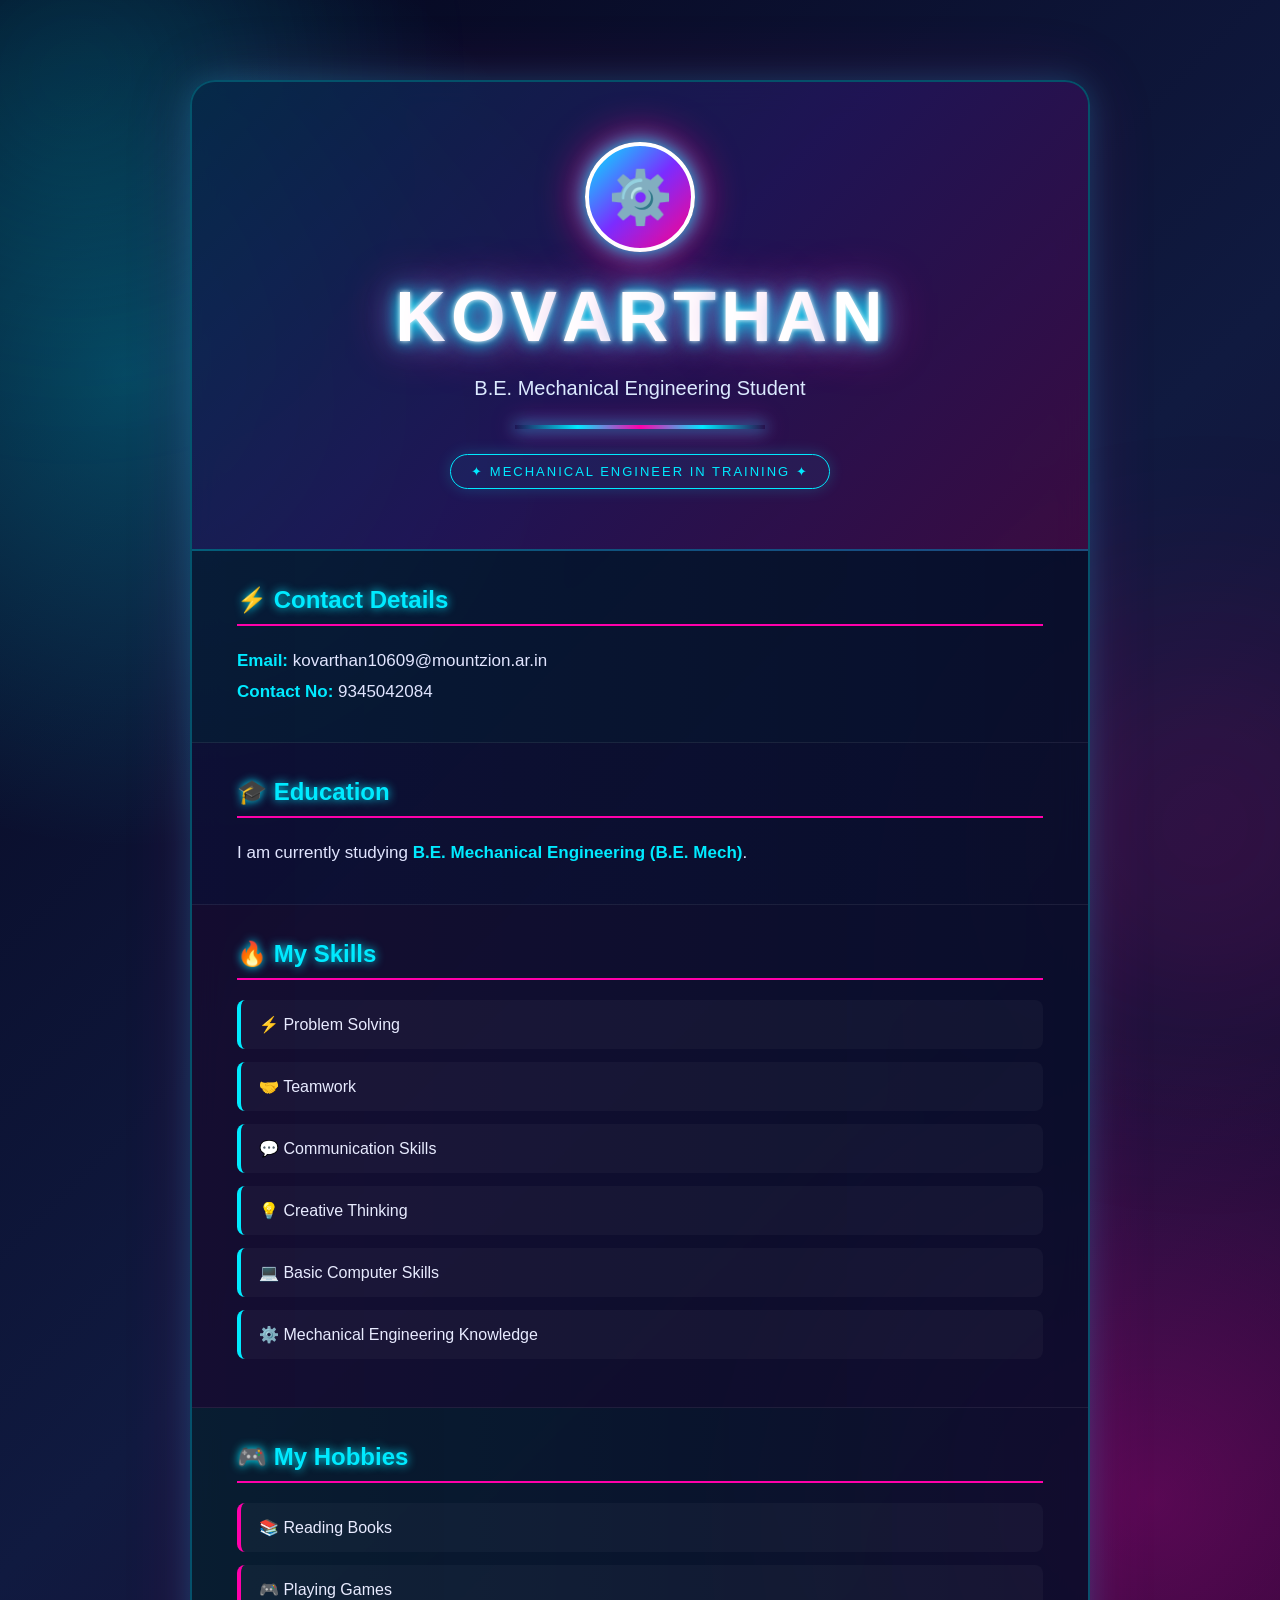
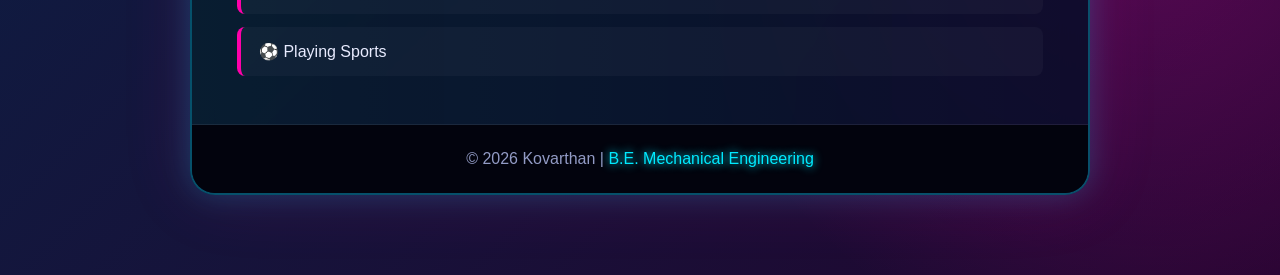
<file: index.html>
<!DOCTYPE html>
<html lang="en">
<head>
    <meta charset="UTF-8">
    <meta name="viewport" content="width=device-width, initial-scale=1.0">

    <title>Kovarthan - Anime Profile</title>

    <!-- External CSS -->
    <link rel="stylesheet" href="style.css">
</head>

<body>

    <div class="profile">

        <!-- Header -->
        <div class="header">

            <div class="avatar">⚙️</div>

            <!-- Jumping Name -->
            <h1 class="name">
                <span>K</span>
                <span>O</span>
                <span>V</span>
                <span>A</span>
                <span>R</span>
                <span>T</span>
                <span>H</span>
                <span>A</span>
                <span>N</span>
            </h1>

            <p>B.E. Mechanical Engineering Student</p>

            <div class="anime-line"></div>

            <div class="tag">
                ✦ MECHANICAL ENGINEER IN TRAINING ✦
            </div>

        </div>


        <!-- Contact -->
        <div class="section contact">

            <h2>⚡ Contact Details</h2>

            <p>
                <strong>Email:</strong>
                kovarthan10609@mountzion.ar.in
            </p>

            <p>
                <strong>Contact No:</strong>
                9345042084
            </p>

        </div>


        <!-- Education -->
        <div class="section education">

            <h2>🎓 Education</h2>

            <p>
                I am currently studying
                <strong>B.E. Mechanical Engineering (B.E. Mech)</strong>.
            </p>

        </div>


        <!-- Skills -->
        <div class="section skills">

            <h2>🔥 My Skills</h2>

            <ul>
                <li>⚡ Problem Solving</li>
                <li>🤝 Teamwork</li>
                <li>💬 Communication Skills</li>
                <li>💡 Creative Thinking</li>
                <li>💻 Basic Computer Skills</li>
                <li>⚙️ Mechanical Engineering Knowledge</li>
            </ul>

        </div>


        <!-- Hobbies -->
        <div class="section hobbies">

            <h2>🎮 My Hobbies</h2>

            <ul>
                <li>📚 Reading Books</li>
                <li>🎮 Playing Games</li>
                <li>⚽ Playing Sports</li>
            </ul>

        </div>


        <!-- Footer -->
        <div class="footer">

            <p>
                © 2026 Kovarthan |
                <span>B.E. Mechanical Engineering</span>
            </p>

        </div>

    </div>

</body>
</html>
</file>
<file: style.css>
/* ==============================
   BASIC RESET
================================ */

* {
    margin: 0;
    padding: 0;
    box-sizing: border-box;
    font-family: Arial, sans-serif;
}


/* ==============================
   BODY
================================ */

body {
    min-height: 100vh;
    padding: 30px;

    color: white;

    background:
        radial-gradient(
            circle at 10% 20%,
            #00eaff44,
            transparent 25%
        ),
        radial-gradient(
            circle at 90% 80%,
            #ff00aa44,
            transparent 25%
        ),
        linear-gradient(
            135deg,
            #05051c,
            #101a40,
            #22052f
        );

    overflow-x: hidden;
}


/* ==============================
   GLOWING BACKGROUND
================================ */

body::before {
    content: "";

    position: fixed;

    width: 350px;
    height: 350px;

    background: #00eaff;

    border-radius: 50%;

    filter: blur(130px);

    opacity: 0.18;

    top: -100px;
    left: -100px;

    animation: floatingLight 5s infinite alternate;

    z-index: -1;
}


body::after {
    content: "";

    position: fixed;

    width: 350px;
    height: 350px;

    background: #ff0088;

    border-radius: 50%;

    filter: blur(130px);

    opacity: 0.18;

    bottom: -100px;
    right: -100px;

    animation: floatingLight 6s infinite alternate-reverse;

    z-index: -1;
}


@keyframes floatingLight {

    from {
        transform: translateY(0) scale(1);
    }

    to {
        transform: translateY(-70px) scale(1.2);
    }
}


/* ==============================
   PROFILE CARD
================================ */

.profile {
    width: 90%;
    max-width: 900px;

    margin: 50px auto;

    background: rgba(8, 13, 40, 0.85);

    backdrop-filter: blur(15px);

    border-radius: 25px;

    overflow: hidden;

    border: 2px solid rgba(0, 234, 255, 0.3);

    box-shadow:
        0 0 30px #00eaff33,
        0 0 70px #ff00aa22;
}


/* ==============================
   HEADER
================================ */

.header {
    text-align: center;

    padding: 60px 20px;

    background:
        linear-gradient(
            135deg,
            #00c6ff22,
            #7b2cff33,
            #ff009933
        );

    border-bottom: 2px solid #00eaff44;
}


/* ==============================
   AVATAR
================================ */

.avatar {
    width: 110px;
    height: 110px;

    margin: 0 auto 25px;

    display: flex;

    align-items: center;
    justify-content: center;

    border-radius: 50%;

    font-size: 52px;

    background:
        linear-gradient(
            135deg,
            #00eaff,
            #7b2cff,
            #ff0088
        );

    border: 4px solid white;

    box-shadow:
        0 0 20px #00eaff,
        0 0 45px #ff0088;

    animation: avatarBounce 2s infinite;
}


@keyframes avatarBounce {

    0%,
    100% {
        transform: translateY(0) rotate(0);
    }

    50% {
        transform: translateY(-15px) rotate(5deg);
    }
}


/* ==============================
   JUMPING NAME
================================ */

.name {
    display: flex;

    justify-content: center;

    flex-wrap: wrap;

    gap: 3px;
}


.name span {
    display: inline-block;

    font-size: clamp(42px, 8vw, 70px);

    font-weight: bold;

    letter-spacing: 2px;

    color: white;

    text-shadow:
        0 0 5px white,
        0 0 15px #00eaff,
        0 0 30px #00eaff,
        0 0 50px #ff00aa;

    animation: letterJump 1.5s infinite;
}


/* Each letter jumps separately */

.name span:nth-child(1) {
    animation-delay: 0s;
}

.name span:nth-child(2) {
    animation-delay: 0.1s;
}

.name span:nth-child(3) {
    animation-delay: 0.2s;
}

.name span:nth-child(4) {
    animation-delay: 0.3s;
}

.name span:nth-child(5) {
    animation-delay: 0.4s;
}

.name span:nth-child(6) {
    animation-delay: 0.5s;
}

.name span:nth-child(7) {
    animation-delay: 0.6s;
}

.name span:nth-child(8) {
    animation-delay: 0.7s;
}

.name span:nth-child(9) {
    animation-delay: 0.8s;
}


@keyframes letterJump {

    0%,
    100% {
        transform: translateY(0);
        color: white;
    }

    30% {
        transform: translateY(-25px) rotate(-4deg);
        color: #00eaff;
    }

    60% {
        transform: translateY(0);
        color: white;
    }
}


/* ==============================
   SUBTITLE
================================ */

.header p {
    margin-top: 20px;

    font-size: 20px;

    color: #dceaff;

    animation: subtitleBounce 2s infinite;
}


@keyframes subtitleBounce {

    0%,
    100% {
        transform: translateY(0);
    }

    50% {
        transform: translateY(-8px);
    }
}


/* ==============================
   ANIME LINE
================================ */

.anime-line {
    width: 250px;
    height: 4px;

    margin: 25px auto;

    background:
        linear-gradient(
            90deg,
            transparent,
            #00eaff,
            #ff00aa,
            #00eaff,
            transparent
        );

    box-shadow:
        0 0 15px #00eaff,
        0 0 25px #ff00aa;

    animation: lineGlow 2s infinite alternate;
}


@keyframes lineGlow {

    from {
        opacity: 0.5;
        transform: scaleX(0.7);
    }

    to {
        opacity: 1;
        transform: scaleX(1);
    }
}


/* ==============================
   ANIME TAG
================================ */

.tag {
    display: inline-block;

    padding: 9px 20px;

    border: 1px solid #00eaff;

    border-radius: 30px;

    color: #00eaff;

    font-size: 13px;

    letter-spacing: 2px;

    background: #00eaff0d;

    box-shadow:
        0 0 15px #00eaff33;

    animation: tagPulse 2s infinite;
}


@keyframes tagPulse {

    50% {
        box-shadow:
            0 0 25px #00eaff88;
    }
}


/* ==============================
   COMMON SECTION
================================ */

.section {
    padding: 35px 45px;

    border-bottom: 1px solid #ffffff12;

    transition: 0.4s;
}


.section:hover {
    background: #ffffff08;

    transform: scale(1.01);
}


.section h2 {
    color: #00eaff;

    margin-bottom: 20px;

    padding-bottom: 10px;

    border-bottom: 2px solid #ff00aa;

    text-shadow:
        0 0 10px #00eaff;

    animation: headingJump 2.5s infinite;
}


@keyframes headingJump {

    0%,
    90%,
    100% {
        transform: translateY(0);
    }

    95% {
        transform: translateY(-8px);
    }
}


.section p {
    color: #e1e5ff;

    font-size: 17px;

    line-height: 1.8;
}


.section strong {
    color: #00eaff;
}


/* ==============================
   SECTION COLORS
================================ */

.contact {
    background: linear-gradient(
        90deg,
        #00eaff0d,
        transparent
    );
}


.education {
    background: linear-gradient(
        90deg,
        #7b2cff0d,
        transparent
    );
}


.skills {
    background: linear-gradient(
        90deg,
        #ff00aa0d,
        transparent
    );
}


.hobbies {
    background: linear-gradient(
        90deg,
        #00ff8810,
        transparent
    );
}


/* ==============================
   LISTS
================================ */

ul {
    list-style: none;

    padding: 0;
}


li {
    margin: 13px 0;

    padding: 15px 18px;

    color: #e8ebff;

    background: #ffffff08;

    border-left: 4px solid #00eaff;

    border-radius: 8px;

    transition: 0.3s;

    animation: itemJump 3s infinite;
}


/* Different jumping timing */

li:nth-child(1) {
    animation-delay: 0s;
}

li:nth-child(2) {
    animation-delay: 0.2s;
}

li:nth-child(3) {
    animation-delay: 0.4s;
}

li:nth-child(4) {
    animation-delay: 0.6s;
}

li:nth-child(5) {
    animation-delay: 0.8s;
}

li:nth-child(6) {
    animation-delay: 1s;
}


@keyframes itemJump {

    0%,
    85%,
    100% {
        transform: translateY(0);
    }

    90% {
        transform: translateY(-8px);
    }
}


li:hover {
    transform: translateX(12px) scale(1.03) !important;

    color: white;

    background: #00eaff12;

    border-left-color: #ff00aa;

    box-shadow:
        0 0 18px #00eaff33;
}


/* Hobbies */

.hobbies li {
    border-left-color: #ff00aa;
}


.hobbies li:hover {
    border-left-color: #00eaff;

    box-shadow:
        0 0 18px #ff00aa44;
}


/* ==============================
   FOOTER
================================ */

.footer {
    text-align: center;

    padding: 25px;

    background: #02030d;

    color: #929bc5;
}


.footer span {
    color: #00eaff;

    text-shadow:
        0 0 10px #00eaff;

    animation: glow 2s infinite alternate;
}


@keyframes glow {

    from {
        text-shadow: 0 0 5px #00eaff;
    }

    to {
        text-shadow:
            0 0 10px #00eaff,
            0 0 25px #00eaff;
    }
}


/* ==============================
   MOBILE RESPONSIVE
================================ */

@media (max-width: 600px) {

    body {
        padding: 10px;
    }

    .profile {
        width: 95%;
        margin: 20px auto;
    }

    .header {
        padding: 45px 15px;
    }

    .section {
        padding: 25px 20px;
    }

    .name span {
        font-size: 42px;
    }

    .header p {
        font-size: 16px;
    }

    .avatar {
        width: 85px;
        height: 85px;

        font-size: 40px;
    }

    .anime-line {
        width: 180px;
    }
}
</file>
